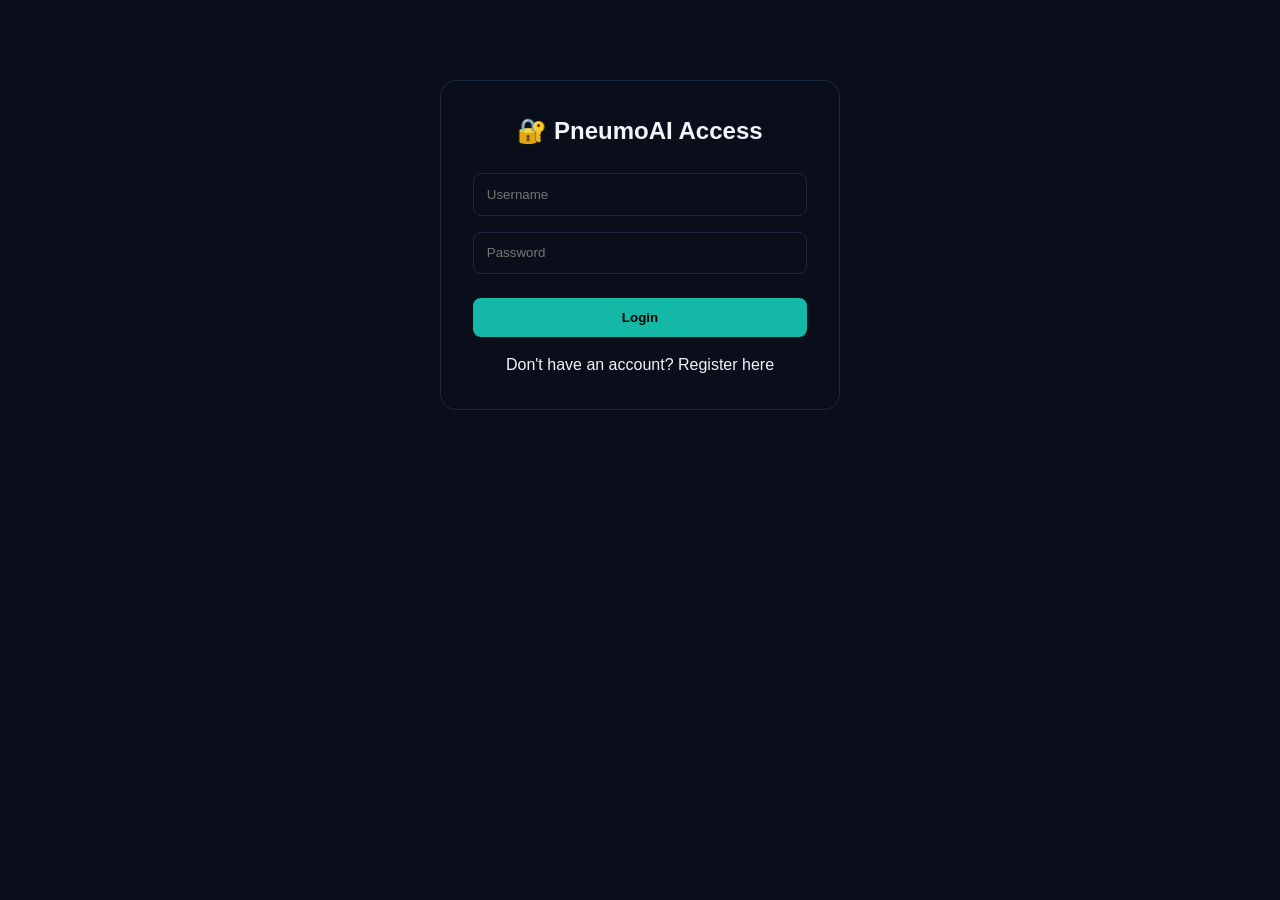
<file: templates/login.html>
<!DOCTYPE html>
<html lang="en">
<head>
    <meta charset="UTF-8">
    <meta name="viewport" content="width=device-width, initial-scale=1.0">
    <title>PneumoAI - Login</title>
    <link rel="stylesheet" href="/static/style.css">
    <style>
        .auth-container {
            max-width: 400px;
            margin: 80px auto;
            background: var(--card);
            padding: 2rem;
            border-radius: 16px;
            border: 1px solid #1e293b;
        }
        .auth-container h2 {
            margin-bottom: 1.5rem;
            text-align: center;
        }
        .auth-form input {
            width: 100%;
            padding: 0.8rem;
            margin-bottom: 1rem;
            background: var(--bg2);
            border: 1px solid #1e293b;
            border-radius: 8px;
            color: var(--text);
        }
        .auth-form button {
            width: 100%;
            margin-top: 0.5rem;
        }
        .toggle-auth {
            text-align: center;
            margin-top: 1rem;
            color: var(--muted);
        }
        .toggle-auth a {
            color: var(--accent);
            cursor: pointer;
            text-decoration: none;
        }
        .error-msg {
            color: var(--red);
            font-size: 0.85rem;
            margin-top: -0.5rem;
            margin-bottom: 1rem;
            display: none;
        }
    </style>
</head>
<body>
    <div class="auth-container">
        <h2>🔐 PneumoAI Access</h2>
        
        <!-- Login Form -->
        <div id="loginForm">
            <form class="auth-form" id="loginFormElement">
                <input type="text" id="loginUsername" placeholder="Username" required>
                <input type="password" id="loginPassword" placeholder="Password" required>
                <div class="error-msg" id="loginError"></div>
                <button type="submit" class="btn-primary">Login</button>
            </form>
            <div class="toggle-auth">
                Don't have an account? <a id="showRegister">Register here</a>
            </div>
        </div>

        <!-- Register Form (hidden initially) -->
        <div id="registerForm" style="display: none;">
            <form class="auth-form" id="registerFormElement">
                <input type="text" id="regUsername" placeholder="Username" required>
                <input type="email" id="regEmail" placeholder="Email" required>
                <input type="password" id="regPassword" placeholder="Password" required>
                <div class="error-msg" id="regError"></div>
                <button type="submit" class="btn-primary">Register</button>
            </form>
            <div class="toggle-auth">
                Already have an account? <a id="showLogin">Login here</a>
            </div>
        </div>
    </div>

    <script>
        // Toggle between login and register
        document.getElementById('showRegister').onclick = () => {
            document.getElementById('loginForm').style.display = 'none';
            document.getElementById('registerForm').style.display = 'block';
        };
        document.getElementById('showLogin').onclick = () => {
            document.getElementById('registerForm').style.display = 'none';
            document.getElementById('loginForm').style.display = 'block';
        };

        // Handle Login
        document.getElementById('loginFormElement').onsubmit = async (e) => {
            e.preventDefault();
            const username = document.getElementById('loginUsername').value;
            const password = document.getElementById('loginPassword').value;
            const errorDiv = document.getElementById('loginError');
            
            try {
                const res = await fetch('/auth/login', {
                    method: 'POST',
                    headers: { 'Content-Type': 'application/json' },
                    body: JSON.stringify({ username, password })
                });
                const data = await res.json();
                if (res.ok) {
                    localStorage.setItem('access_token', data.access_token);
                    window.location.href = '/';
                } else {
                    errorDiv.style.display = 'block';
                    errorDiv.innerText = data.detail || 'Login failed';
                }
            } catch (err) {
                errorDiv.style.display = 'block';
                errorDiv.innerText = 'Network error';
            }
        };

        // Handle Registration
        document.getElementById('registerFormElement').onsubmit = async (e) => {
            e.preventDefault();
            const username = document.getElementById('regUsername').value;
            const email = document.getElementById('regEmail').value;
            const password = document.getElementById('regPassword').value;
            const errorDiv = document.getElementById('regError');
            
            try {
                const res = await fetch('/auth/register', {
                    method: 'POST',
                    headers: { 'Content-Type': 'application/json' },
                    body: JSON.stringify({ username, email, password })
                });
                const data = await res.json();
                if (res.ok) {
                    localStorage.setItem('access_token', data.access_token);
                    window.location.href = '/';
                } else {
                    errorDiv.style.display = 'block';
                    errorDiv.innerText = data.detail || 'Registration failed';
                }
            } catch (err) {
                errorDiv.style.display = 'block';
                errorDiv.innerText = 'Network error';
            }
        };
    </script>
</body>
</html>
</file>
<file: static/style.css>
:root {
  --bg-primary: #0A0E1A;
  --bg-secondary: #111827;
  --card-bg: rgba(17, 24, 39, 0.7);
  --glass-border: rgba(255, 255, 255, 0.05);
  --accent-primary: #14b8a6;
  --accent-strong: #0d9488;
  --text-primary: #F1F5F9;
  --text-secondary: #94A3B8;
  --red: #ef4444;
  --green: #10b981;
  --yellow: #f59e0b;
  --blue: #3b82f6;
  --transition: all 0.3s cubic-bezier(0.4, 0, 0.2, 1);
  --grid-gap: 1.5rem;
}

* {
  margin: 0;
  padding: 0;
  box-sizing: border-box;
}

body {
  background: var(--bg-primary);
  color: var(--text-primary);
  font-family: 'Inter', sans-serif;
  line-height: 1.5;
  overflow-x: hidden;
}

/* Animated Background */
.animated-bg {
  position: fixed;
  top: 0;
  left: 0;
  width: 100%;
  height: 100%;
  z-index: -1;
  overflow: hidden;
}

.gradient-sphere {
  position: absolute;
  width: 500px;
  height: 500px;
  border-radius: 50%;
  filter: blur(100px);
  opacity: 0.15;
  animation: float 20s infinite ease-in-out;
}

.gradient-sphere:first-child {
  background: radial-gradient(circle, var(--accent-primary), transparent);
  top: -200px;
  left: -200px;
}

.gradient-sphere.delay-1 {
  background: radial-gradient(circle, var(--blue), transparent);
  bottom: -200px;
  right: -200px;
  animation-delay: -7s;
}

.gradient-sphere.delay-2 {
  background: radial-gradient(circle, var(--accent-strong), transparent);
  top: 50%;
  left: 50%;
  transform: translate(-50%, -50%);
  width: 700px;
  height: 700px;
  animation-delay: -14s;
}

@keyframes float {
  0%, 100% { transform: translate(0, 0) scale(1); }
  33% { transform: translate(30px, -30px) scale(1.05); }
  66% { transform: translate(-20px, 20px) scale(0.95); }
}

/* Glass Navigation */
.glass-nav {
  position: sticky;
  top: 0;
  z-index: 100;
  backdrop-filter: blur(12px);
  background: rgba(10, 14, 26, 0.8);
  border-bottom: 1px solid var(--glass-border);
}

.nav-container {
  max-width: 1280px;
  margin: 0 auto;
  padding: 1rem 1.5rem;
  display: flex;
  justify-content: space-between;
  align-items: center;
}

.logo {
  display: flex;
  align-items: center;
  gap: 0.75rem;
  font-size: 1.5rem;
  font-weight: 700;
}

.logo .accent {
  color: var(--accent-primary);
}

.nav-links {
  display: flex;
  gap: 2rem;
  align-items: center;
}

.nav-link {
  color: var(--text-secondary);
  text-decoration: none;
  transition: var(--transition);
  font-weight: 500;
}

.nav-link:hover {
  color: var(--accent-primary);
}

.logout-btn {
  background: none;
  border: none;
  color: var(--text-secondary);
  cursor: pointer;
  font-weight: 500;
  transition: var(--transition);
}

.logout-btn:hover {
  color: var(--red);
}

/* Main Content */
.main-content {
  max-width: 1280px;
  margin: 0 auto;
  padding: 0 1.5rem;
}

/* Hero Section */
.hero-section {
  min-height: 90vh;
  display: flex;
  align-items: center;
  justify-content: space-between;
  gap: 4rem;
  padding: 4rem 0;
}

.hero-content {
  flex: 1;
}

.hero-badge {
  margin-bottom: 1.5rem;
}

.badge {
  background: rgba(20, 184, 166, 0.1);
  padding: 0.5rem 1rem;
  border-radius: 50px;
  font-size: 0.875rem;
  color: var(--accent-primary);
  border: 1px solid rgba(20, 184, 166, 0.2);
}

.hero-content h1 {
  font-size: 3.5rem;
  font-weight: 700;
  line-height: 1.2;
  margin-bottom: 1.5rem;
}

.hero-content h1 .accent {
  color: var(--accent-primary);
}

.hero-content p {
  font-size: 1.125rem;
  color: var(--text-secondary);
  margin-bottom: 2rem;
  max-width: 550px;
}

.hero-stats {
  display: flex;
  gap: 2rem;
  margin-bottom: 2rem;
}

.stat-number {
  font-size: 1.5rem;
  font-weight: 700;
  color: var(--accent-primary);
  display: block;
}

.stat-label {
  font-size: 0.875rem;
  color: var(--text-secondary);
}

.cta-button {
  background: var(--accent-primary);
  color: var(--bg-primary);
  padding: 0.75rem 2rem;
  border-radius: 8px;
  text-decoration: none;
  font-weight: 600;
  display: inline-block;
  transition: var(--transition);
}

.cta-button:hover {
  background: var(--accent-strong);
  transform: translateY(-2px);
}

.hero-visual {
  flex: 1;
  display: flex;
  justify-content: center;
}

.lung-visual {
  width: 300px;
  height: 300px;
  position: relative;
}

.lung-outline {
  width: 100%;
  height: 100%;
  border-radius: 50%;
  background: linear-gradient(135deg, rgba(20, 184, 166, 0.2), transparent);
  border: 2px solid rgba(20, 184, 166, 0.4);
  animation: pulse 3s infinite;
}

@keyframes pulse {
  0%, 100% { opacity: 0.4; transform: scale(1); }
  50% { opacity: 0.8; transform: scale(1.05); }
}

/* Sections */
.section {
  padding: 5rem 0;
}

.section-header {
  text-align: center;
  margin-bottom: 3rem;
}

.section-header h2 {
  font-size: 2rem;
  font-weight: 700;
  margin-bottom: 1rem;
}

.section-header-line {
  width: 60px;
  height: 3px;
  background: var(--accent-primary);
  margin: 0 auto;
}

.section-header p {
  color: var(--text-secondary);
  max-width: 600px;
  margin: 1rem auto 0;
}

/* Glass Cards */
.glass {
  background: var(--card-bg);
  backdrop-filter: blur(10px);
  border: 1px solid var(--glass-border);
  border-radius: 16px;
}

.stats-grid {
  display: grid;
  grid-template-columns: repeat(auto-fit, minmax(240px, 1fr));
  gap: var(--grid-gap);
  margin-bottom: 2rem;
}

.stat-card {
  display: flex;
  align-items: center;
  gap: 1rem;
  padding: 1.5rem;
  transition: var(--transition);
}

.stat-card:hover {
  transform: translateY(-4px);
  border-color: rgba(20, 184, 166, 0.5);
}

.stat-icon {
  font-size: 2rem;
}

.stat-info {
  flex: 1;
}

.stat-value {
  font-size: 1.75rem;
  font-weight: 700;
  display: block;
}

.stat-title {
  color: var(--text-secondary);
  font-size: 0.875rem;
}

.charts-grid {
  display: grid;
  grid-template-columns: repeat(auto-fit, minmax(300px, 1fr));
  gap: var(--grid-gap);
}

.chart-card {
  padding: 1.5rem;
}

.chart-card h3 {
  margin-bottom: 1rem;
  font-size: 1.1rem;
  color: var(--text-secondary);
}

.chart-card canvas {
  max-height: 200px;
}

/* Detect Section */
.detect-wrapper {
  max-width: 800px;
  margin: 0 auto;
}

.upload-area {
  padding: 3rem;
  text-align: center;
  cursor: pointer;
  transition: var(--transition);
}

.upload-area:hover {
  border-color: var(--accent-primary);
}

.upload-content svg {
  margin-bottom: 1rem;
  color: var(--text-secondary);
}

.upload-content p {
  margin-bottom: 0.5rem;
  font-weight: 500;
}

.upload-content span {
  font-size: 0.875rem;
  color: var(--text-secondary);
}

.preview-card {
  margin-top: 2rem;
  padding: 1.5rem;
  text-align: center;
}

.preview-card img {
  max-width: 100%;
  max-height: 400px;
  border-radius: 8px;
  margin-bottom: 1rem;
}

.btn-primary {
  background: var(--accent-primary);
  border: none;
  padding: 0.75rem 2rem;
  border-radius: 8px;
  font-weight: 600;
  cursor: pointer;
  transition: var(--transition);
}

.btn-primary:hover {
  background: var(--accent-strong);
  transform: translateY(-2px);
}

.loading-state {
  text-align: center;
  padding: 3rem;
}

.spinner {
  width: 50px;
  height: 50px;
  border: 3px solid var(--text-secondary);
  border-top-color: var(--accent-primary);
  border-radius: 50%;
  margin: 0 auto 1rem;
  animation: spin 1s linear infinite;
}

@keyframes spin {
  to { transform: rotate(360deg); }
}

.result-card {
  margin-top: 2rem;
  padding: 1.5rem;
}

.verdict-banner {
  padding: 1rem;
  border-radius: 8px;
  text-align: center;
  font-weight: 600;
  margin-bottom: 1.5rem;
}

.verdict-pos {
  background: rgba(239, 68, 68, 0.1);
  border: 1px solid var(--red);
  color: var(--red);
}

.verdict-neg {
  background: rgba(16, 185, 129, 0.1);
  border: 1px solid var(--green);
  color: var(--green);
}

.severity-box {
  margin-bottom: 1.5rem;
  text-align: center;
}

.severity-bar-container {
  background: var(--bg-secondary);
  border-radius: 10px;
  height: 8px;
  margin: 0.5rem 0;
  overflow: hidden;
}

.severity-bar {
  height: 100%;
  border-radius: 10px;
  transition: width 0.5s ease;
}

.analysis-grid {
  display: grid;
  grid-template-columns: 1fr 1fr;
  gap: 1.5rem;
  margin-bottom: 1rem;
}

.analysis-item h4 {
  color: var(--text-secondary);
  font-size: 0.875rem;
  margin-bottom: 0.5rem;
}

.analysis-item img {
  width: 100%;
  border-radius: 8px;
}

.disclaimer {
  font-size: 0.75rem;
  color: var(--text-secondary);
  text-align: center;
  margin-top: 1rem;
}

/* History */
.history-grid {
  display: flex;
  flex-direction: column;
  gap: 0.75rem;
}

.history-row {
  display: grid;
  grid-template-columns: auto 1fr 1fr auto auto;
  gap: 1rem;
  align-items: center;
  padding: 1rem;
  background: var(--card-bg);
  border: 1px solid var(--glass-border);
  border-radius: 12px;
  transition: var(--transition);
}

.history-row:hover {
  border-color: var(--accent-primary);
}

.history-row.header {
  background: var(--bg-secondary);
  font-weight: 600;
  color: var(--text-secondary);
  font-size: 0.875rem;
}

.tag-pos, .tag-neg {
  padding: 0.25rem 0.75rem;
  border-radius: 20px;
  font-size: 0.75rem;
  font-weight: 600;
  width: fit-content;
}

.tag-pos {
  background: rgba(239, 68, 68, 0.15);
  color: var(--red);
}

.tag-neg {
  background: rgba(16, 185, 129, 0.15);
  color: var(--green);
}

/* Resources Section */
.resources-grid {
  display: grid;
  grid-template-columns: repeat(auto-fit, minmax(280px, 1fr));
  gap: var(--grid-gap);
}

.resource-card {
  padding: 1.5rem;
  transition: var(--transition);
}

.resource-card:hover {
  transform: translateY(-4px);
  border-color: var(--accent-primary);
}

.resource-card h3 {
  margin-bottom: 1rem;
  font-size: 1.2rem;
}

.resource-card ul {
  list-style: none;
  padding: 0;
}

.resource-card ul li {
  padding: 0.5rem 0;
  border-bottom: 1px solid var(--glass-border);
  color: var(--text-secondary);
  font-size: 0.9rem;
}

.resource-card.green h3 { color: var(--green); }
.resource-card.red h3 { color: var(--red); }
.resource-card.blue h3 { color: var(--blue); }

/* Floating Chat */
.floating-chat {
  position: fixed;
  bottom: 2rem;
  right: 2rem;
  z-index: 1000;
}

.chat-toggle {
  width: 60px;
  height: 60px;
  border-radius: 50%;
  background: var(--accent-primary);
  border: none;
  color: white;
  cursor: pointer;
  transition: var(--transition);
  display: flex;
  align-items: center;
  justify-content: center;
}

.chat-toggle:hover {
  transform: scale(1.05);
  background: var(--accent-strong);
}

.chat-window {
  position: absolute;
  bottom: 80px;
  right: 0;
  width: 350px;
  background: var(--card-bg);
  backdrop-filter: blur(12px);
  border-radius: 16px;
  overflow: hidden;
  display: none;
  flex-direction: column;
}

.chat-header {
  padding: 1rem;
  background: rgba(20, 184, 166, 0.1);
  display: flex;
  justify-content: space-between;
  align-items: center;
  border-bottom: 1px solid var(--glass-border);
}

.chat-header button {
  background: none;
  border: none;
  color: var(--text-secondary);
  cursor: pointer;
  font-size: 1.2rem;
}

.chat-messages {
  height: 300px;
  overflow-y: auto;
  padding: 1rem;
  display: flex;
  flex-direction: column;
  gap: 0.75rem;
}

.message {
  max-width: 85%;
  padding: 0.5rem 1rem;
  border-radius: 12px;
  font-size: 0.875rem;
  line-height: 1.4;
}

.message.user {
  background: var(--accent-primary);
  color: var(--bg-primary);
  align-self: flex-end;
  border-bottom-right-radius: 4px;
}

.message.bot {
  background: var(--bg-secondary);
  color: var(--text-primary);
  align-self: flex-start;
  border-bottom-left-radius: 4px;
}

.typing-indicator {
  align-self: flex-start;
  background: var(--bg-secondary);
  padding: 0.5rem 1rem;
  border-radius: 12px;
  font-size: 0.75rem;
  color: var(--text-secondary);
}

.chat-input-container {
  display: flex;
  padding: 1rem;
  gap: 0.5rem;
  border-top: 1px solid var(--glass-border);
}

.chat-input-container input {
  flex: 1;
  background: var(--bg-secondary);
  border: 1px solid var(--glass-border);
  padding: 0.5rem 1rem;
  border-radius: 8px;
  color: var(--text-primary);
}

.chat-input-container button {
  background: var(--accent-primary);
  border: none;
  padding: 0.5rem 1rem;
  border-radius: 8px;
  color: white;
  cursor: pointer;
}

/* Footer */
.glass-footer {
  background: rgba(10, 14, 26, 0.8);
  border-top: 1px solid var(--glass-border);
  text-align: center;
  padding: 1.5rem;
  color: var(--text-secondary);
  font-size: 0.875rem;
}

/* Utility Classes */
.hidden { display: none !important; }
.container { max-width: 1280px; margin: 0 auto; }

/* Responsive Design */
@media (max-width: 768px) {
  .hero-section {
    flex-direction: column;
    text-align: center;
    padding: 2rem 0;
  }
  .hero-content h1 {
    font-size: 2rem;
  }
  .hero-stats {
    justify-content: center;
  }
  .nav-links {
    gap: 1rem;
  }
  .analysis-grid {
    grid-template-columns: 1fr;
  }
  .history-row {
    grid-template-columns: 1fr;
    gap: 0.5rem;
    text-align: center;
  }
  .history-row .tag-pos, .history-row .tag-neg {
    margin: 0 auto;
  }
  .chat-window {
    width: calc(100vw - 2rem);
    right: -1rem;
  }
}
</file>
